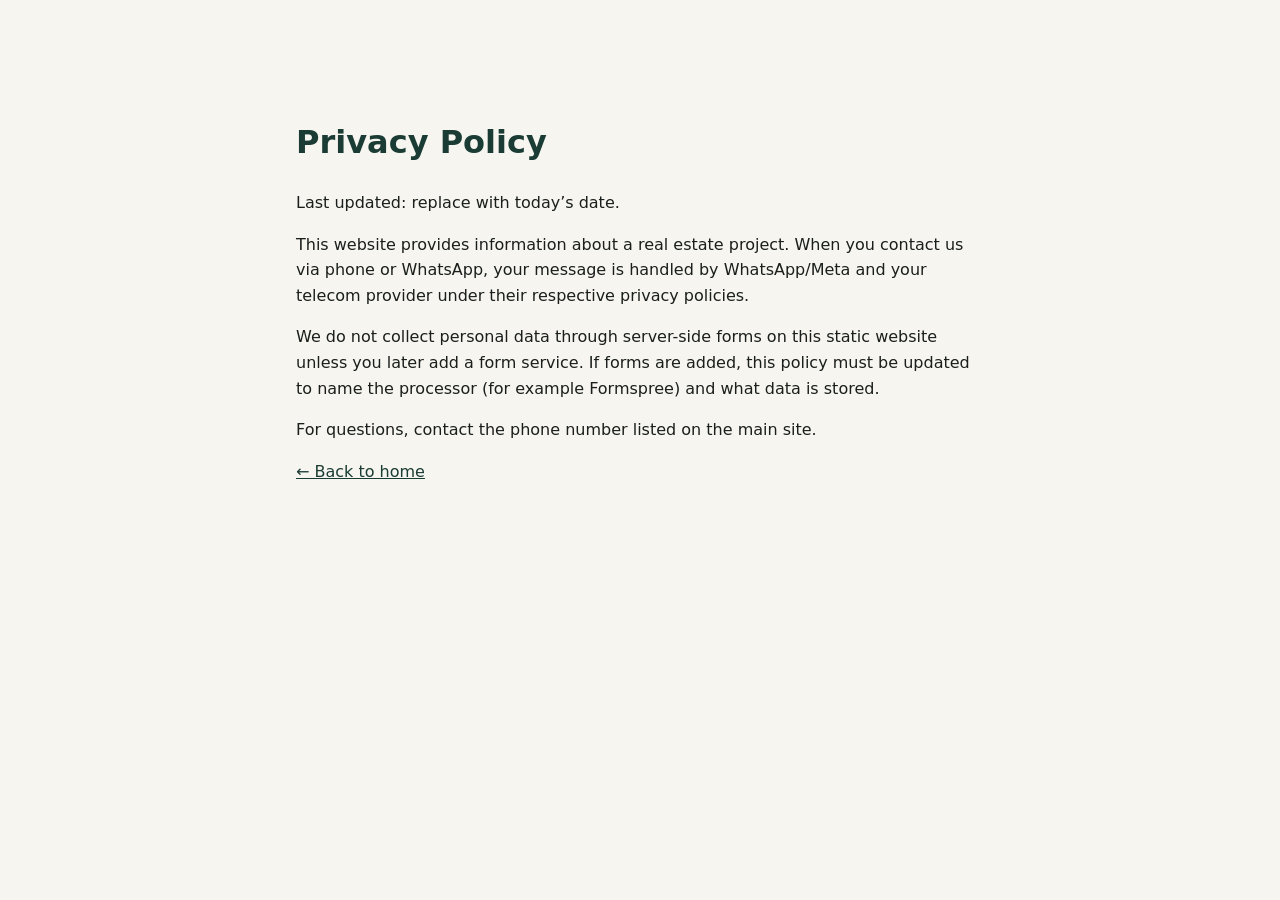
<file: privacy.html>
<!DOCTYPE html>
<html lang="en">
<head>
  <meta charset="utf-8">
  <meta name="viewport" content="width=device-width, initial-scale=1">
  <title>Privacy Policy</title>
  <link href="css/style.css" rel="stylesheet">
  <style>
    main { padding: 6rem 1rem 3rem; max-width: 720px; margin: auto; }
    h1 { color: #1a3c34; }
  </style>
</head>
<body>
  <main>
    <h1>Privacy Policy</h1>
    <p>Last updated: replace with today’s date.</p>
    <p>This website provides information about a real estate project. When you contact us via phone or WhatsApp, your message is handled by WhatsApp/Meta and your telecom provider under their respective privacy policies.</p>
    <p>We do not collect personal data through server-side forms on this static website unless you later add a form service. If forms are added, this policy must be updated to name the processor (for example Formspree) and what data is stored.</p>
    <p>For questions, contact the phone number listed on the main site.</p>
    <p><a href="index.html">← Back to home</a></p>
  </main>
</body>
</html>
</file>
<file: css/style.css>
:root {
  --color-bg: #f7f5f0;
  --color-bg-alt: #eef1ec;
  --color-surface: #ffffff;
  --color-primary: #1a3c34;
  --color-primary-light: #2d5a4e;
  --color-accent: #c9a227;
  --color-text: #1a1f1c;
  --color-muted: #5c6762;
  --font-sans: "Plus Jakarta Sans", system-ui, sans-serif;
  --font-display: "Cormorant Garamond", Georgia, serif;
  --radius: 12px;
  --shadow: 0 12px 40px rgba(26, 60, 52, 0.12);
  --header-h: 72px;
  --top-bar-h: 38px;
  --mobile-bar-h: 56px;
}

*,
*::before,
*::after {
  box-sizing: border-box;
}

html {
  scroll-behavior: smooth;
}

body {
  margin: 0;
  font-family: var(--font-sans);
  color: var(--color-text);
  background: var(--color-bg);
  line-height: 1.6;
  padding-bottom: var(--mobile-bar-h);
}

img {
  max-width: 100%;
  height: auto;
  display: block;
}

a {
  color: var(--color-primary);
}

.container {
  width: min(1120px, 92vw);
  margin-inline: auto;
}

.container--narrow {
  width: min(720px, 92vw);
}

.section {
  padding: 4rem 0;
}

.section--alt {
  background: var(--color-bg-alt);
}

.section-head {
  margin-bottom: 2rem;
}

.section-head--center {
  text-align: center;
}

.section-head--light .section-title,
.section-head--light .section-kicker {
  color: #fff;
}

.section-kicker {
  margin: 0 0 0.35rem;
  text-transform: uppercase;
  letter-spacing: 0.12em;
  font-size: 0.75rem;
  font-weight: 700;
  color: var(--color-accent);
}

.section-title {
  margin: 0 0 1rem;
  font-family: var(--font-display);
  font-size: clamp(1.75rem, 3.5vw, 2.35rem);
  color: var(--color-primary);
  font-weight: 700;
}

.section-subtitle {
  margin: 0 0 1rem;
  font-size: 1.125rem;
  color: var(--color-primary);
}

.section-lead {
  margin: 0;
  color: var(--color-muted);
  font-size: 1.05rem;
}

.section-note {
  color: var(--color-muted);
  font-size: 0.9rem;
  margin-bottom: 1.5rem;
}

.section-cta {
  margin-top: 2rem;
  text-align: center;
}

.eyebrow {
  text-transform: uppercase;
  letter-spacing: 0.08em;
  font-size: 0.85rem;
  margin: 0 0 0.5rem;
  color: var(--color-accent);
}

/* Header */
.top-bar {
  position: fixed;
  inset: 0 0 auto;
  z-index: 101;
  background: var(--color-primary);
  color: rgba(255, 255, 255, 0.92);
  font-size: 0.8rem;
}

.top-bar__inner {
  display: flex;
  flex-wrap: wrap;
  align-items: center;
  justify-content: center;
  gap: 1rem 1.5rem;
  min-height: var(--top-bar-h);
  padding: 0.35rem 0;
}

.top-bar__item {
  display: inline-flex;
  align-items: center;
  gap: 0.35rem;
}

.top-bar__phone {
  color: var(--color-accent);
  text-decoration: none;
  font-weight: 600;
}

.site-header {
  position: fixed;
  top: var(--top-bar-h);
  left: 0;
  right: 0;
  z-index: 100;
  background: transparent;
  transition: background 0.2s, box-shadow 0.2s;
}

.site-header.is-scrolled {
  background: rgba(255, 255, 255, 0.95);
  box-shadow: 0 1px 0 rgba(0, 0, 0, 0.06);
  backdrop-filter: blur(8px);
}

.header-inner {
  display: flex;
  align-items: center;
  justify-content: space-between;
  min-height: var(--header-h);
  gap: 1rem;
}

.brand {
  display: flex;
  align-items: center;
  gap: 0.75rem;
  text-decoration: none;
  color: inherit;
  font-weight: 700;
}

.brand__text {
  font-size: 1rem;
  color: #fff;
}

.site-header.is-scrolled .brand__text {
  color: var(--color-primary);
}

.nav-toggle {
  display: flex;
  border: 0;
  background: rgba(255, 255, 255, 0.9);
  width: 44px;
  height: 44px;
  border-radius: 8px;
  font-size: 1.5rem;
  cursor: pointer;
}

.nav {
  display: none;
  position: absolute;
  top: var(--header-h);
  left: 0;
  right: 0;
  background: var(--color-surface);
  padding: 1rem;
  flex-direction: column;
  gap: 0.75rem;
  box-shadow: var(--shadow);
}

.nav.is-open {
  display: flex;
}

.nav a {
  text-decoration: none;
  font-weight: 500;
  color: var(--color-text);
}

.nav__cta {
  color: #128c7e !important;
}

.nav__phone {
  font-weight: 600;
}

@media (min-width: 900px) {
  .nav-toggle {
    display: none;
  }

  .nav {
    display: flex;
    position: static;
    flex-direction: row;
    align-items: center;
    background: transparent;
    box-shadow: none;
    padding: 0;
    gap: 1.25rem;
  }

  .nav a:not(.nav__cta):not(.nav__phone) {
    color: #fff;
    font-size: 0.9rem;
  }

  .site-header.is-scrolled .nav a:not(.nav__cta):not(.nav__phone) {
    color: var(--color-text);
  }
}

/* Hero */
.hero {
  position: relative;
  min-height: 92vh;
  display: flex;
  align-items: center;
  padding: calc(var(--header-h) + var(--top-bar-h) + 2rem) 0 3rem;
}

.hero__layout {
  display: grid;
  gap: 2rem;
  align-items: stretch;
  position: relative;
  z-index: 1;
}

@media (min-width: 960px) {
  .hero__layout {
    grid-template-columns: 1.15fr 0.85fr;
    gap: 2.5rem;
  }
}

.hero-card {
  background: rgba(255, 255, 255, 0.97);
  color: var(--color-text);
  border-radius: calc(var(--radius) + 4px);
  padding: 1.75rem 1.5rem;
  box-shadow: 0 24px 60px rgba(0, 0, 0, 0.22);
  border: 1px solid rgba(255, 255, 255, 0.8);
}

.hero-card__label {
  margin: 0;
  font-size: 0.8rem;
  text-transform: uppercase;
  letter-spacing: 0.06em;
  color: var(--color-muted);
}

.hero-card__price {
  margin: 0.25rem 0 1rem;
  font-family: var(--font-display);
  font-size: clamp(1.75rem, 3vw, 2.25rem);
  color: var(--color-primary);
  font-weight: 700;
}

.hero-card__perks {
  list-style: none;
  margin: 0 0 1.25rem;
  padding: 0;
  border-top: 1px solid rgba(0, 0, 0, 0.08);
  border-bottom: 1px solid rgba(0, 0, 0, 0.08);
  padding-block: 0.85rem;
}

.hero-card__perks li {
  display: flex;
  align-items: center;
  gap: 0.5rem;
  font-size: 0.9rem;
  margin-bottom: 0.45rem;
  color: var(--color-muted);
}

.hero-card__perks li:last-child {
  margin-bottom: 0;
}

.hero-card__perks i {
  color: var(--color-accent);
  font-size: 1.1rem;
}

.hero-card__note {
  margin: 0.85rem 0 0;
  font-size: 0.75rem;
  color: var(--color-muted);
  text-align: center;
}

.hero__price-line {
  margin: 0 0 1rem;
  font-size: 1.05rem;
  opacity: 0.95;
}

.hero__media {
  position: absolute;
  inset: 0;
  z-index: -1;
}

.hero__media img {
  width: 100%;
  height: 100%;
  object-fit: cover;
}

.hero__overlay {
  position: absolute;
  inset: 0;
  background: linear-gradient(
    180deg,
    rgba(26, 60, 52, 0.35) 0%,
    rgba(26, 60, 52, 0.85) 100%
  );
}

.hero__content {
  color: #fff;
}

.hero__developer {
  margin: 0 0 0.25rem;
  opacity: 0.9;
}

.hero__title {
  margin: 0 0 0.35rem;
  font-family: var(--font-display);
  font-size: clamp(2.25rem, 5vw, 3.5rem);
  line-height: 1.08;
  font-weight: 700;
}

.hero__bullets {
  margin: 0 0 1.5rem;
  padding: 0;
  list-style: none;
}

.hero__bullets li::before {
  content: "✓ ";
  color: var(--color-accent);
}

.hero__stats {
  display: flex;
  flex-wrap: wrap;
  gap: 0.75rem;
  margin-bottom: 1.5rem;
}

.stat-chip {
  background: rgba(255, 255, 255, 0.12);
  border: 1px solid rgba(255, 255, 255, 0.2);
  border-radius: var(--radius);
  padding: 0.5rem 0.85rem;
  min-width: 100px;
}

.stat-chip__value {
  display: block;
  font-weight: 700;
  font-size: 1rem;
}

.stat-chip__label {
  font-size: 0.75rem;
  opacity: 0.85;
}

.hero__actions {
  display: flex;
  flex-wrap: wrap;
  gap: 0.75rem;
}

/* Buttons */
.btn {
  display: inline-flex;
  align-items: center;
  justify-content: center;
  gap: 0.5rem;
  padding: 0.75rem 1.25rem;
  border-radius: 999px;
  font-weight: 600;
  text-decoration: none;
  border: 2px solid transparent;
  cursor: pointer;
  font-size: 0.95rem;
}

.btn--primary {
  background: #25d366;
  color: #fff;
  border-color: #25d366;
}

.btn--primary:hover {
  filter: brightness(1.05);
}

.btn--gold {
  background: linear-gradient(135deg, #d4af37, #b8922a);
  color: #1a1a1a;
  border-color: #c9a227;
}

.btn--gold:hover {
  filter: brightness(1.06);
}

.btn--nav {
  padding: 0.55rem 1.1rem;
  font-size: 0.85rem;
}

.btn--lg {
  padding: 0.9rem 1.75rem;
}

.btn--outline-dark {
  background: transparent;
  border: 2px solid var(--color-primary);
  color: var(--color-primary);
  margin-top: 0.65rem;
}

.btn--outline {
  background: transparent;
  border-color: var(--color-primary);
  color: var(--color-primary);
}

.btn--ghost {
  background: transparent;
  border-color: rgba(255, 255, 255, 0.5);
  color: #fff;
}

.btn--block {
  width: 100%;
}

.btn--sm {
  padding: 0.4rem 0.85rem;
  font-size: 0.85rem;
}

/* Layout blocks */
.split {
  display: grid;
  gap: 2rem;
}

@media (min-width: 768px) {
  .split {
    grid-template-columns: 1fr 1fr;
  }
}

.check-list {
  list-style: none;
  margin: 0;
  padding: 0;
}

.check-list li {
  display: flex;
  gap: 0.5rem;
  margin-bottom: 0.65rem;
  color: var(--color-muted);
}

.check-list .ri-check-line {
  color: var(--color-primary);
  flex-shrink: 0;
}

.price-grid {
  display: grid;
  gap: 1.25rem;
}

@media (min-width: 640px) {
  .price-grid {
    grid-template-columns: repeat(auto-fit, minmax(240px, 1fr));
  }
}

.price-card {
  background: var(--color-surface);
  border-radius: var(--radius);
  padding: 1.5rem;
  box-shadow: var(--shadow);
  border-top: 4px solid var(--color-accent);
  position: relative;
}

.price-card__badge {
  font-size: 0.7rem;
  text-transform: uppercase;
  letter-spacing: 0.08em;
  color: var(--color-muted);
}

.price-card__name {
  margin: 0 0 0.5rem;
  color: var(--color-primary);
}

.price-card__area {
  margin: 0 0 0.75rem;
  font-size: 0.9rem;
  color: var(--color-muted);
}

.price-card__price {
  margin: 0 0 1rem;
  font-size: 1.35rem;
  font-weight: 700;
}

.master-plan {
  margin: 0 0 2rem;
  border-radius: var(--radius);
  overflow: hidden;
  box-shadow: var(--shadow);
}

.floor-grid {
  display: grid;
  gap: 1.25rem;
}

@media (min-width: 640px) {
  .floor-grid {
    grid-template-columns: repeat(3, 1fr);
  }
}

.plan-card {
  margin: 0;
  background: var(--color-surface);
  border-radius: var(--radius);
  overflow: hidden;
  box-shadow: var(--shadow);
}

.plan-card figcaption {
  display: flex;
  align-items: center;
  justify-content: space-between;
  gap: 0.5rem;
  padding: 0.75rem 1rem;
  font-weight: 600;
}

.amenity-grid {
  display: grid;
  grid-template-columns: repeat(auto-fill, minmax(140px, 1fr));
  gap: 1rem;
}

.amenity {
  background: var(--color-surface);
  border-radius: var(--radius);
  padding: 1.25rem 1rem;
  text-align: center;
  box-shadow: 0 4px 16px rgba(0, 0, 0, 0.06);
}

.amenity i {
  font-size: 1.75rem;
  color: var(--color-primary);
  display: block;
  margin-bottom: 0.5rem;
}

.gallery-grid {
  display: grid;
  grid-template-columns: repeat(2, 1fr);
  gap: 0.75rem;
}

@media (min-width: 768px) {
  .gallery-grid {
    grid-template-columns: repeat(4, 1fr);
  }

  .gallery-item:first-child {
    grid-column: span 2;
    grid-row: span 2;
    aspect-ratio: auto;
  }
}

.gallery-item {
  border-radius: var(--radius);
  overflow: hidden;
  aspect-ratio: 4/3;
}

.gallery-item img {
  width: 100%;
  height: 100%;
  object-fit: cover;
  transition: transform 0.25s;
}

.gallery-item:hover img {
  transform: scale(1.03);
}

.loc-tabs {
  display: flex;
  flex-wrap: wrap;
  gap: 0.5rem;
  margin-bottom: 1rem;
}

.loc-tab {
  border: 1px solid var(--color-primary);
  background: transparent;
  color: var(--color-primary);
  padding: 0.5rem 1rem;
  border-radius: 999px;
  cursor: pointer;
  font-weight: 600;
}

.loc-tab.is-active {
  background: var(--color-primary);
  color: #fff;
}

.loc-panel {
  display: none;
  background: var(--color-surface);
  padding: 1.25rem 1.5rem;
  border-radius: var(--radius);
}

.loc-panel.is-active {
  display: block;
}

.loc-panel ul {
  margin: 0;
  padding-left: 1.25rem;
  color: var(--color-muted);
}

.map-embed iframe {
  width: 100%;
  min-height: 320px;
  border: 0;
  border-radius: var(--radius);
  margin-top: 1.5rem;
}

.faq-item {
  background: var(--color-surface);
  border-radius: var(--radius);
  padding: 0.25rem 1rem;
  margin-bottom: 0.75rem;
  border: 1px solid rgba(0, 0, 0, 0.06);
}

.faq-item summary {
  cursor: pointer;
  font-weight: 600;
  padding: 0.75rem 0;
}

.faq-item p {
  margin: 0 0 1rem;
  color: var(--color-muted);
}

.site-footer {
  background: var(--color-primary);
  color: rgba(255, 255, 255, 0.9);
  padding: 2.5rem 0;
}

.footer-title {
  margin: 0 0 0.75rem;
  font-size: 1rem;
}

.rera-list {
  margin: 0 0 1.5rem;
  padding-left: 1.25rem;
  font-size: 0.85rem;
}

.footer-disclaimer {
  font-size: 0.8rem;
  opacity: 0.85;
  line-height: 1.5;
}

.footer-meta a {
  color: var(--color-accent);
}

.whatsapp-float {
  position: fixed;
  right: 1rem;
  bottom: calc(var(--mobile-bar-h) + 1rem);
  width: 56px;
  height: 56px;
  border-radius: 50%;
  background: #25d366;
  color: #fff;
  display: flex;
  align-items: center;
  justify-content: center;
  font-size: 1.75rem;
  box-shadow: 0 8px 24px rgba(37, 211, 102, 0.45);
  z-index: 90;
  text-decoration: none;
}

@media (min-width: 900px) {
  .whatsapp-float {
    bottom: 1.5rem;
  }

  body {
    padding-bottom: 0;
  }
}

.mobile-bar {
  position: fixed;
  inset: auto 0 0;
  z-index: 95;
  display: grid;
  grid-template-columns: 1fr 1fr;
  background: var(--color-surface);
  box-shadow: 0 -4px 20px rgba(0, 0, 0, 0.08);
  min-height: var(--mobile-bar-h);
}

.mobile-bar a {
  display: flex;
  align-items: center;
  justify-content: center;
  gap: 0.35rem;
  text-decoration: none;
  font-weight: 700;
  padding: 0.75rem;
}

.mobile-bar a:last-child {
  background: #25d366;
  color: #fff;
}

@media (min-width: 900px) {
  .mobile-bar {
    display: none;
  }
}

/* Premium extras (sample-site style) */
.usp-strip {
  background: var(--color-surface);
  border-bottom: 1px solid rgba(0, 0, 0, 0.06);
  padding: 1.5rem 0;
  margin-top: -2rem;
  position: relative;
  z-index: 2;
  box-shadow: 0 8px 30px rgba(0, 0, 0, 0.06);
}

.usp-strip__grid {
  display: grid;
  gap: 1rem;
}

@media (min-width: 768px) {
  .usp-strip__grid {
    grid-template-columns: repeat(3, 1fr);
  }
}

.usp-card {
  text-align: center;
  padding: 0.5rem 1rem;
}

.usp-card i {
  font-size: 1.75rem;
  color: var(--color-primary);
}

.usp-card h3 {
  margin: 0.35rem 0 0.15rem;
  font-size: 1rem;
}

.usp-card p {
  margin: 0;
  font-size: 0.85rem;
  color: var(--color-muted);
}

.section--dark {
  background: linear-gradient(160deg, #1a3c34 0%, #0f2620 100%);
  color: #fff;
}

.section--dark .amenity {
  background: rgba(255, 255, 255, 0.08);
  color: #fff;
  border: 1px solid rgba(255, 255, 255, 0.12);
}

.section--dark .amenity i {
  color: var(--color-accent);
}

.split--overview {
  align-items: start;
}

.overview-panel,
.highlights-panel {
  background: var(--color-surface);
  padding: 1.75rem;
  border-radius: var(--radius);
  box-shadow: 0 6px 24px rgba(0, 0, 0, 0.06);
}

.section--cta-band {
  background: var(--color-bg-alt);
}

.cta-band {
  display: flex;
  flex-wrap: wrap;
  align-items: center;
  justify-content: space-between;
  gap: 1.5rem;
}

.location-layout {
  display: grid;
  gap: 2rem;
}

@media (min-width: 900px) {
  .location-layout {
    grid-template-columns: 1fr 1fr;
    align-items: start;
  }
}

.map-placeholder {
  background: var(--color-surface);
  border: 2px dashed rgba(26, 60, 52, 0.2);
  border-radius: var(--radius);
  min-height: 280px;
  display: flex;
  flex-direction: column;
  align-items: center;
  justify-content: center;
  gap: 0.5rem;
  padding: 1rem;
  text-align: center;
  color: var(--color-muted);
}

.map-placeholder i {
  font-size: 2.5rem;
  color: var(--color-primary);
}

.master-plan figcaption {
  padding: 0.75rem 1rem;
  background: var(--color-surface);
  font-weight: 600;
  text-align: center;
}

.brand img {
  border-radius: 8px;
  object-fit: cover;
}

.nav a.btn--gold {
  color: #1a1a1a !important;
}

/* Enquiry modal */
body.modal-open {
  overflow: hidden;
}

.enquiry-modal {
  position: fixed;
  inset: 0;
  z-index: 200;
  display: grid;
  place-items: center;
  padding: 1rem;
}

.enquiry-modal[hidden]:not(.is-open) {
  display: none !important;
}

.enquiry-modal.is-open {
  display: grid !important;
}

.enquiry-modal__backdrop {
  position: absolute;
  inset: 0;
  background: rgba(15, 24, 21, 0.65);
  backdrop-filter: blur(4px);
}

.enquiry-modal__dialog {
  position: relative;
  width: min(440px, 100%);
  max-height: 92vh;
  overflow-y: auto;
  background: #fff;
  border-radius: calc(var(--radius) + 4px);
  padding: 1.75rem 1.5rem 1.5rem;
  box-shadow: 0 24px 80px rgba(0, 0, 0, 0.28);
}

.enquiry-modal__close {
  position: absolute;
  top: 0.75rem;
  right: 0.75rem;
  border: 0;
  background: var(--color-bg-alt);
  width: 36px;
  height: 36px;
  border-radius: 50%;
  cursor: pointer;
  font-size: 1.25rem;
  display: grid;
  place-items: center;
}

.enquiry-modal__title {
  margin: 0 0 0.35rem;
  font-family: var(--font-display);
  font-size: 1.75rem;
  color: var(--color-primary);
}

.enquiry-modal__subtitle {
  margin: 0 0 1.25rem;
  font-size: 0.9rem;
  color: var(--color-muted);
}

.enquiry-form .field {
  margin-bottom: 1rem;
}

.enquiry-form label {
  display: block;
  font-size: 0.85rem;
  font-weight: 600;
  margin-bottom: 0.35rem;
}

.enquiry-form input[type="text"],
.enquiry-form input[type="email"],
.enquiry-form input[type="tel"] {
  width: 100%;
  border: 1px solid rgba(0, 0, 0, 0.15);
  border-radius: 8px;
  padding: 0.65rem 0.75rem;
  font: inherit;
}

.enquiry-form input:focus {
  outline: 2px solid var(--color-primary);
  outline-offset: 1px;
}

.phone-field {
  display: flex;
  align-items: stretch;
}

.phone-field__code {
  display: flex;
  align-items: center;
  padding: 0 0.75rem;
  background: var(--color-bg-alt);
  border: 1px solid rgba(0, 0, 0, 0.15);
  border-right: 0;
  border-radius: 8px 0 0 8px;
  font-weight: 600;
  font-size: 0.9rem;
}

.phone-field input {
  border-radius: 0 8px 8px 0 !important;
}

.consent {
  display: flex;
  gap: 0.5rem;
  align-items: flex-start;
  font-size: 0.78rem;
  color: var(--color-muted);
  margin-bottom: 1rem;
  cursor: pointer;
}

.consent input {
  margin-top: 0.2rem;
}

.form-error {
  color: #b42318;
  font-size: 0.85rem;
  margin: 0 0 0.75rem;
}
</file>
